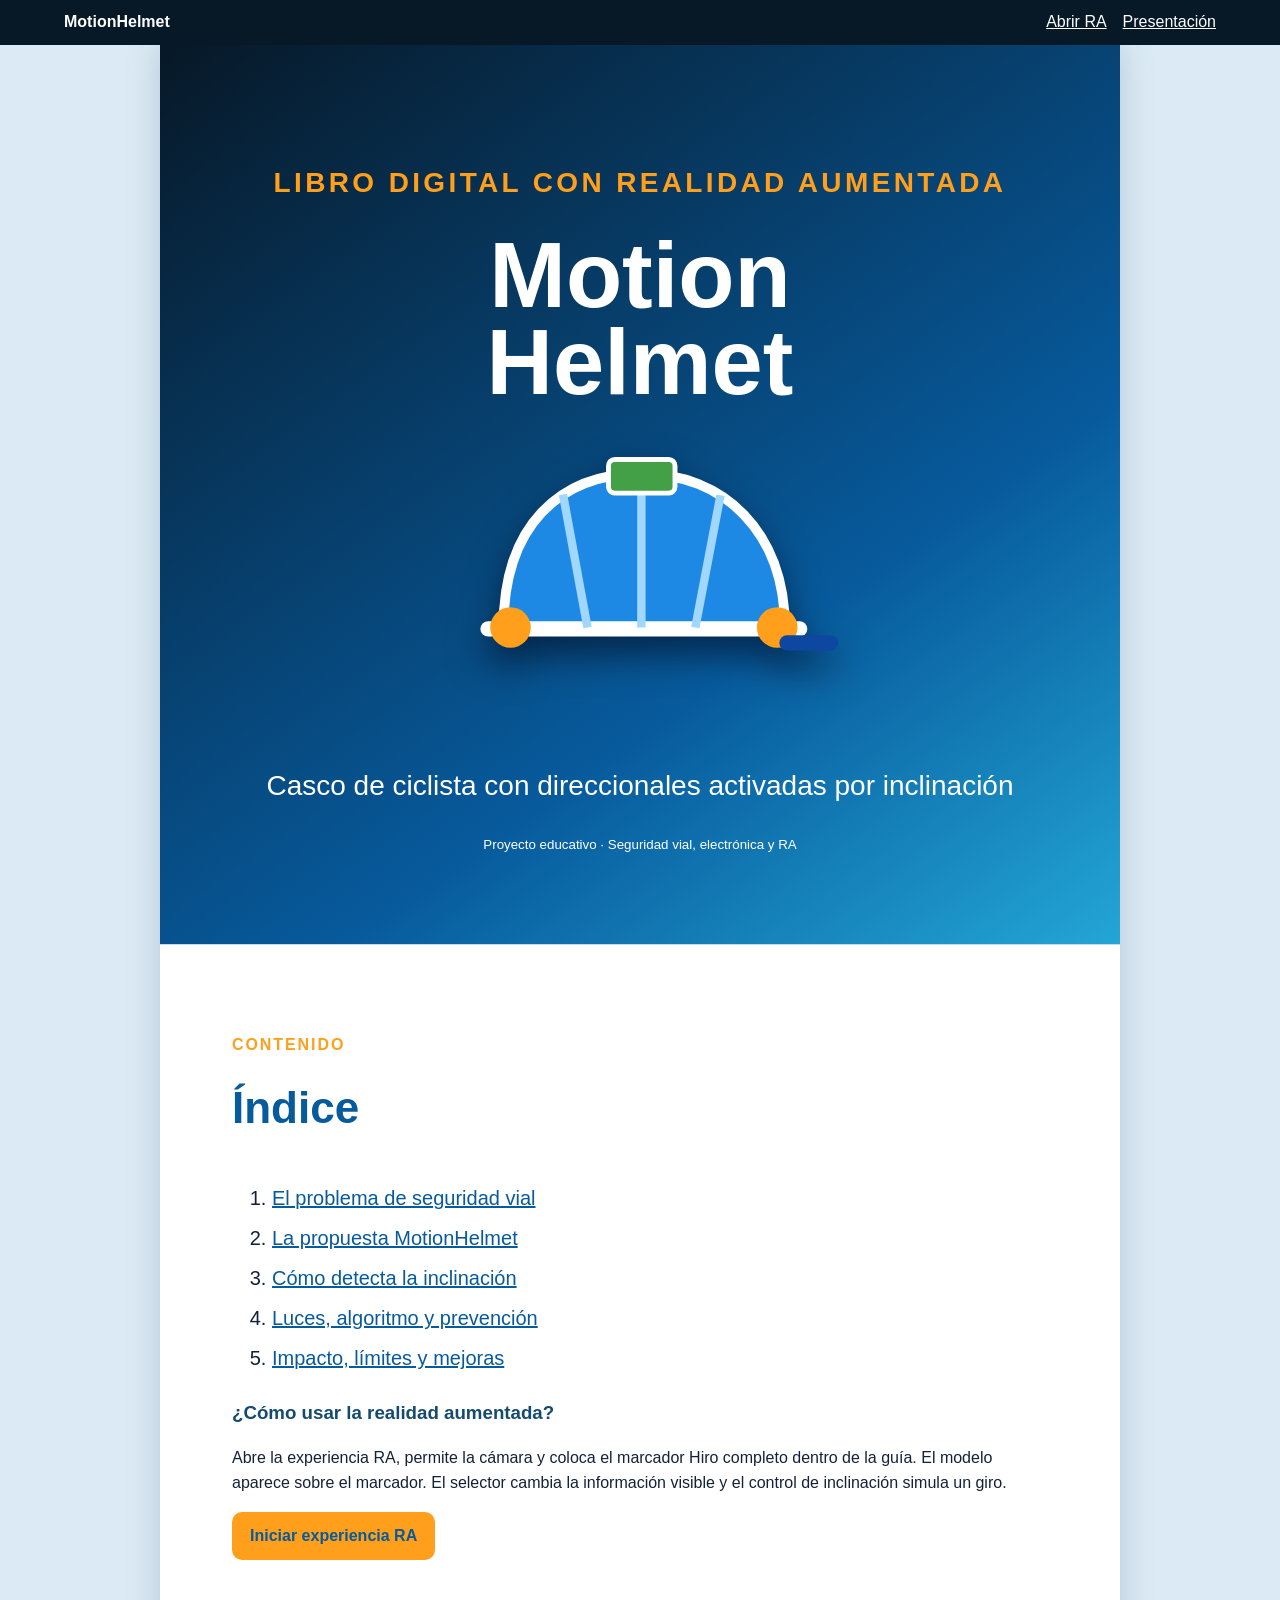
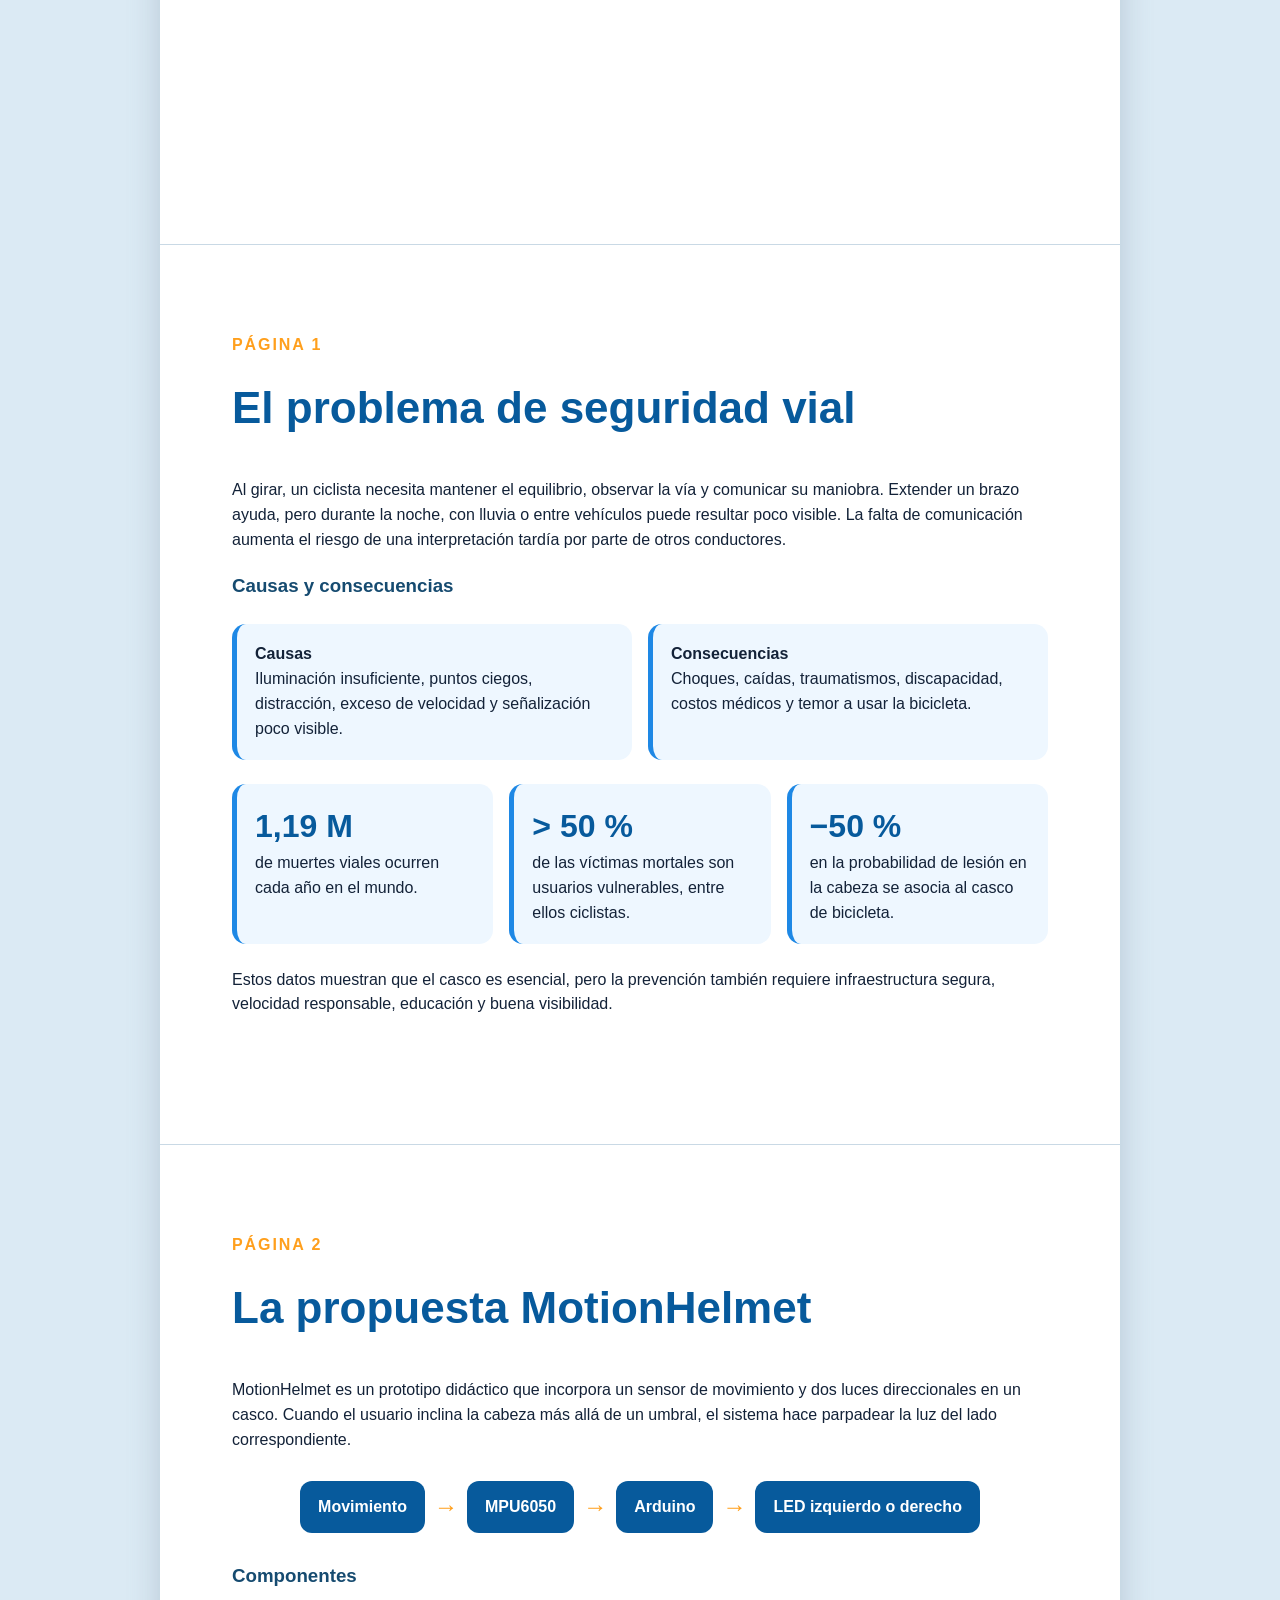
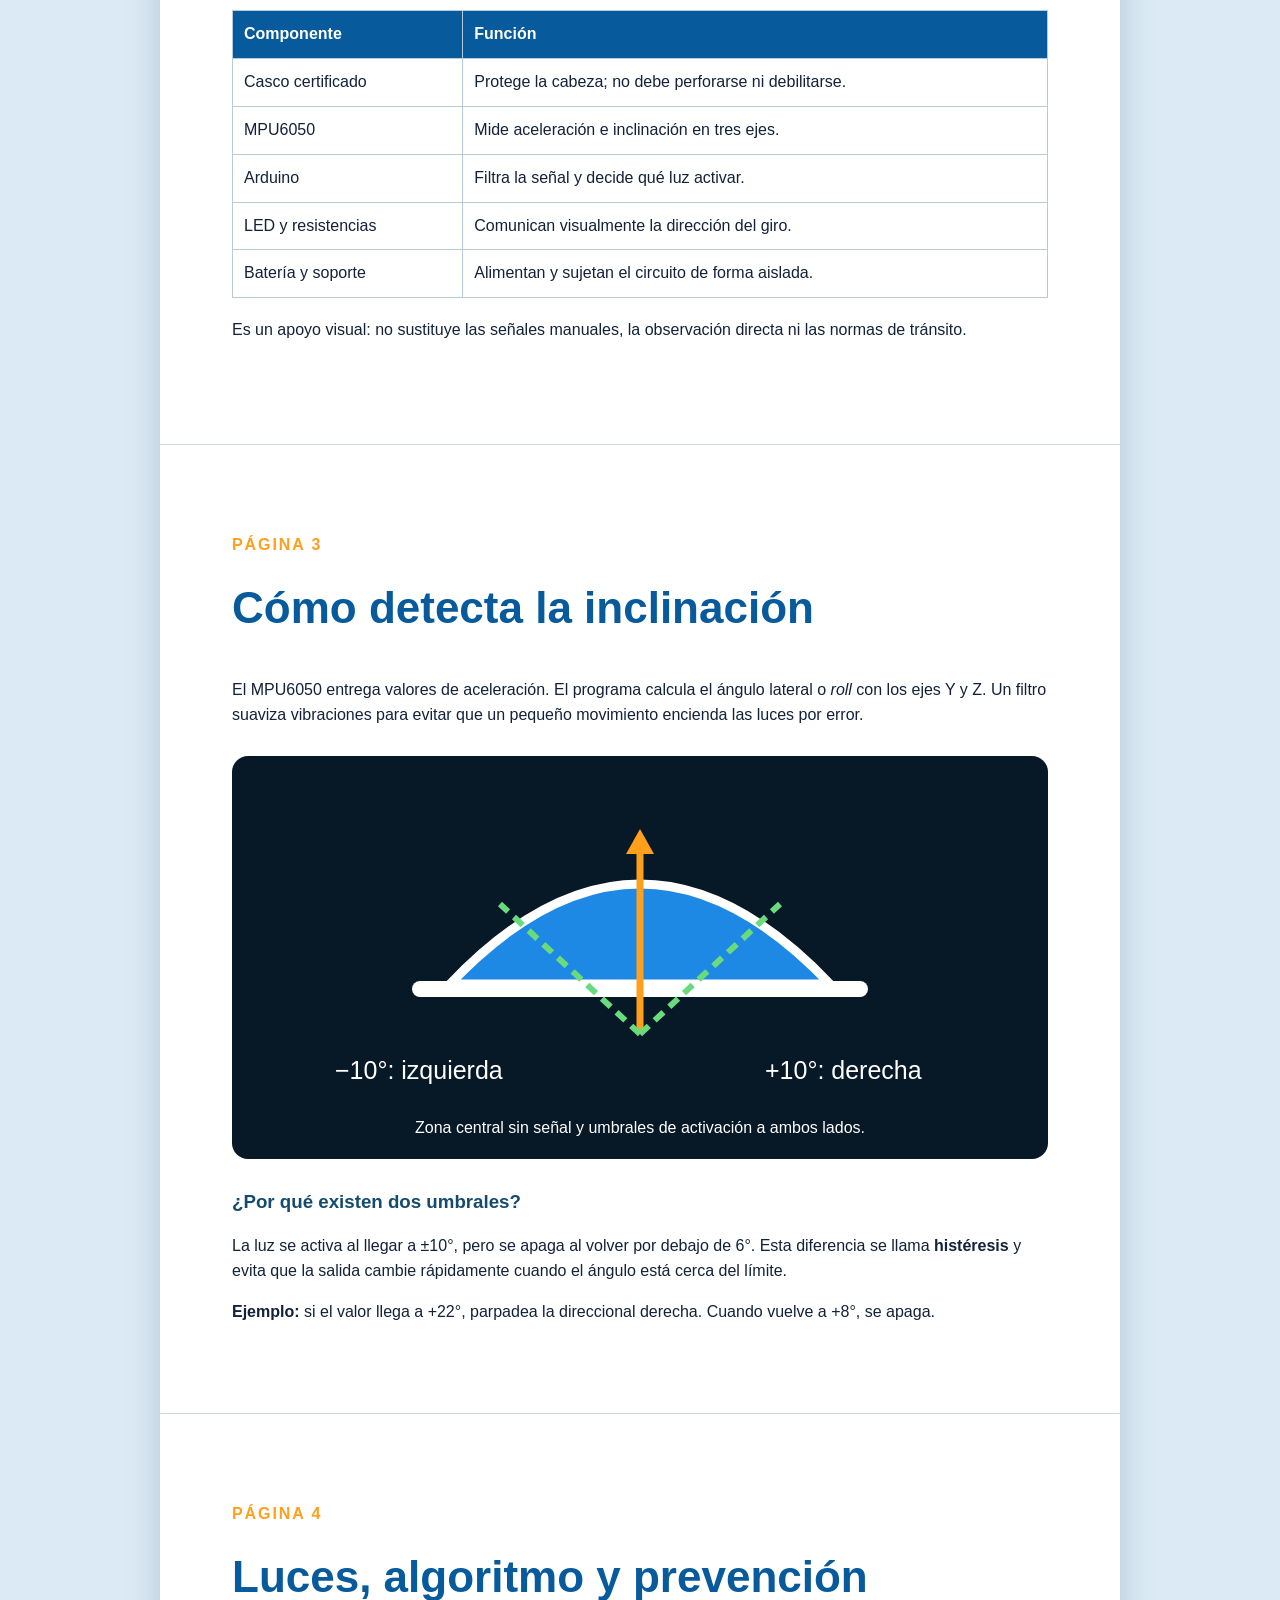
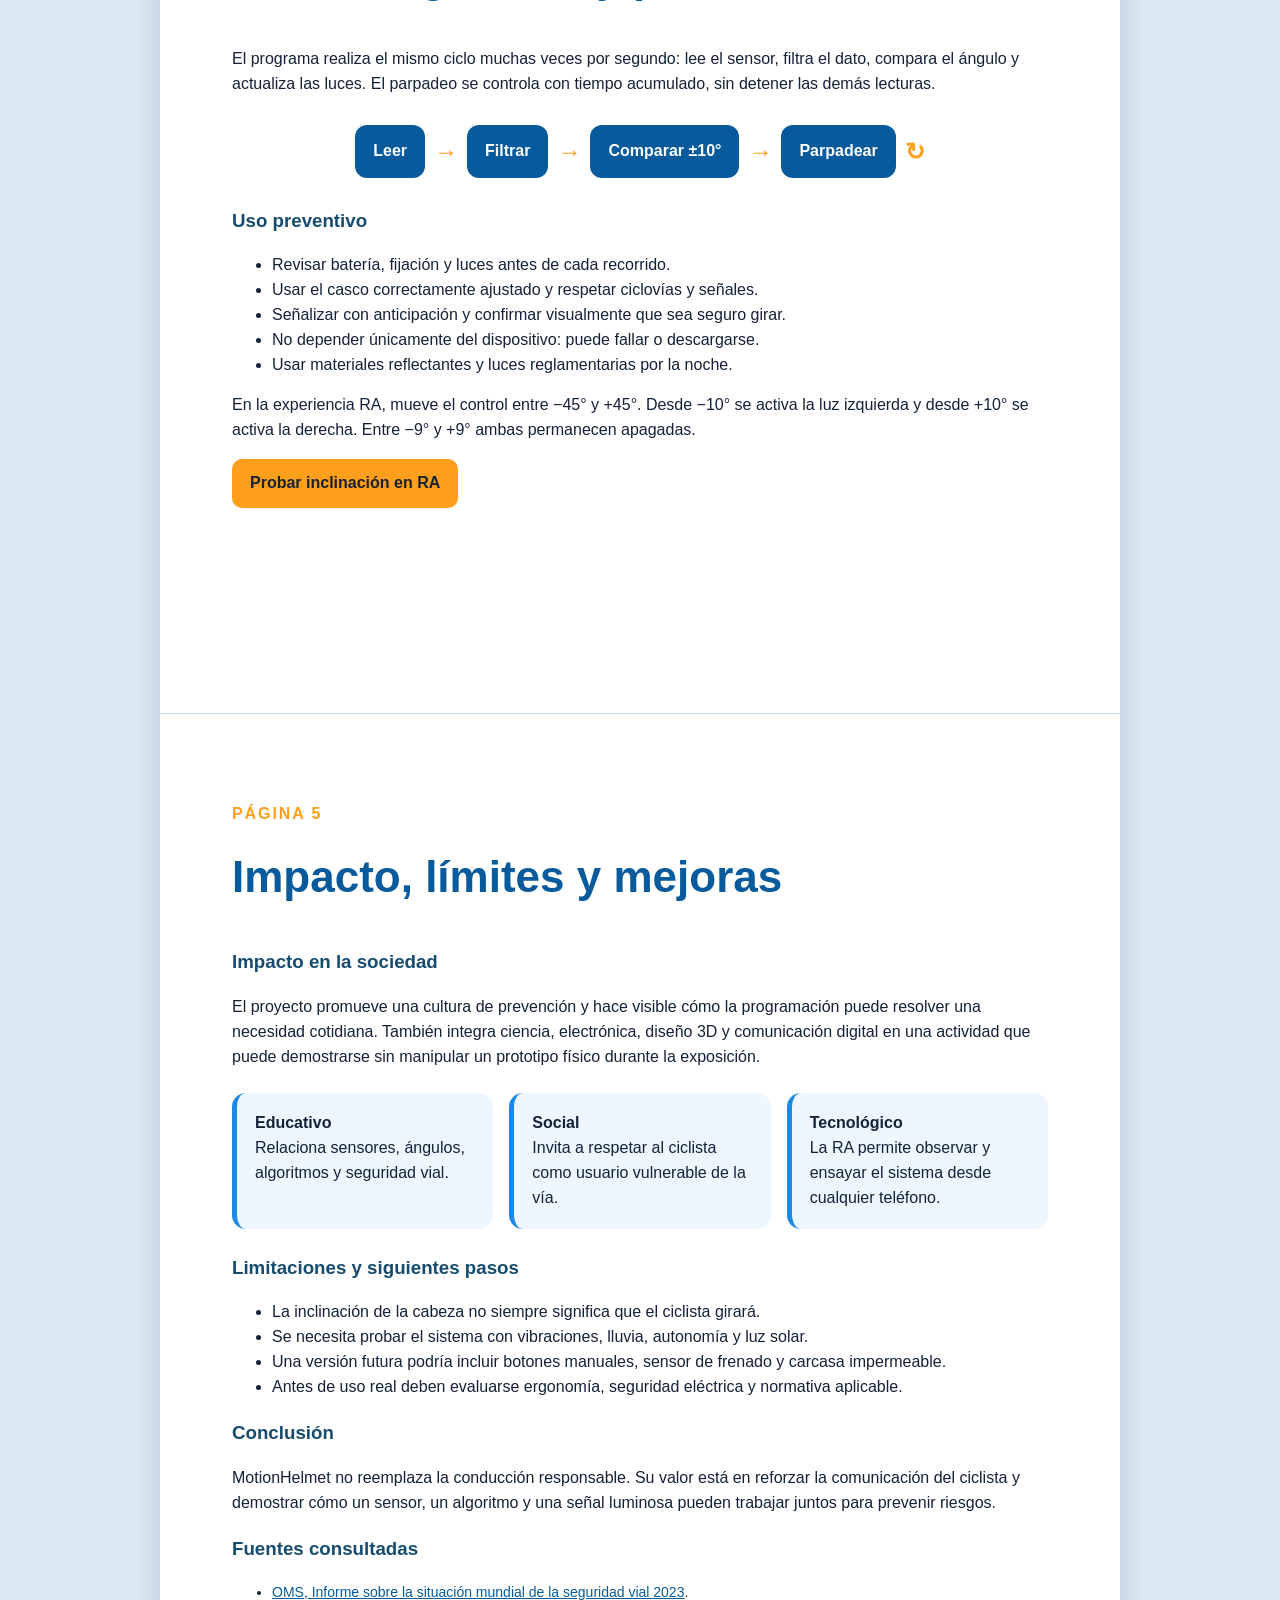
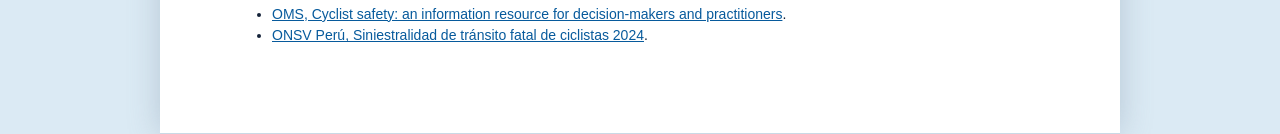
<file: public/libro.html>
<!doctype html>
<html lang="es">
<head>
  <meta charset="utf-8">
  <meta name="viewport" content="width=device-width, initial-scale=1">
  <title>MotionHelmet · Libro digital</title>
  <style>
    :root { --azul:#075a9c; --celeste:#1e88e5; --naranja:#ff9f1c; --tinta:#132238; --claro:#eef7ff; }
    * { box-sizing:border-box; }
    html { scroll-behavior:smooth; }
    body { margin:0; color:var(--tinta); background:#dbeaf4; font-family:Arial,sans-serif; line-height:1.55; }
    .barra { position:sticky; top:0; z-index:5; display:flex; gap:16px; align-items:center; padding:10px 5vw; background:#071827; color:white; }
    .barra a { color:white; }
    .barra a:first-child { margin-right:auto; font-weight:700; text-decoration:none; }
    main { width:min(960px,100%); margin:auto; background:white; box-shadow:0 0 30px #6c829855; }
    .portada, .pagina { min-height:100vh; padding:clamp(28px,7vw,72px); border-bottom:1px solid #c9d9e5; }
    .portada { display:grid; place-content:center; text-align:center; color:white; background:linear-gradient(145deg,#071827,#075a9c 65%,#23a6d5); }
    .portada h1 { margin:0; font-size:clamp(46px,10vw,92px); line-height:.95; }
    .portada p { font-size:clamp(18px,3vw,28px); }
    .casco { width:min(420px,80vw); margin:28px auto; filter:drop-shadow(0 18px 18px #0018); }
    h2 { color:var(--azul); font-size:clamp(28px,5vw,44px); margin-top:0; }
    h3 { color:#164b70; }
    .indice ol { font-size:20px; line-height:2; }
    .indice a { color:var(--azul); }
    .etiqueta { color:var(--naranja); font-weight:700; text-transform:uppercase; letter-spacing:.12em; }
    .datos, .tarjetas { display:grid; grid-template-columns:repeat(auto-fit,minmax(190px,1fr)); gap:16px; margin:24px 0; }
    .dato, .tarjeta { padding:18px; border-radius:14px; background:var(--claro); border-left:5px solid var(--celeste); }
    .dato strong { display:block; color:var(--azul); font-size:32px; }
    figure { margin:28px 0; padding:18px; border-radius:16px; background:#071827; color:white; text-align:center; }
    figure svg { display:block; width:min(100%,700px); height:auto; margin:auto; }
    figcaption { margin-top:12px; }
    .flujo { display:flex; flex-wrap:wrap; align-items:center; justify-content:center; gap:9px; margin:28px 0; }
    .flujo span { padding:14px 18px; border-radius:12px; background:var(--azul); color:white; font-weight:700; }
    .flujo b { color:var(--naranja); font-size:24px; }
    table { width:100%; border-collapse:collapse; margin:20px 0; }
    th,td { padding:11px; border:1px solid #b7cad8; text-align:left; }
    th { background:var(--azul); color:white; }
    .accion { display:inline-block; padding:12px 18px; border-radius:10px; background:var(--naranja); color:#18212c; font-weight:700; text-decoration:none; }
    .fuentes { font-size:14px; }
    .fuentes a { color:var(--azul); overflow-wrap:anywhere; }
    @media print { .barra{display:none}.portada,.pagina{page-break-after:always;min-height:0}.pagina:last-child{page-break-after:auto}body{background:white}main{box-shadow:none} }
  </style>
</head>
<body>
  <nav class="barra">
    <a href="#portada">MotionHelmet</a>
    <a href="index.html">Abrir RA</a>
    <a href="presentacion.html">Presentación</a>
  </nav>
  <main>
    <header class="portada" id="portada">
      <p class="etiqueta">Libro digital con realidad aumentada</p>
      <h1>Motion<br>Helmet</h1>
      <svg class="casco" viewBox="0 0 600 390" role="img" aria-label="Ilustración de casco inteligente">
        <path d="M105 275C105 130 185 55 302 55s205 83 205 220H105Z" fill="#1e88e5" stroke="#fff" stroke-width="14"/>
        <path d="M83 277h445" stroke="#fff" stroke-width="22" stroke-linecap="round"/>
        <path d="M302 55v220M190 85l35 190M415 86l-36 189" stroke="#9fd7ff" stroke-width="12"/>
        <rect x="255" y="35" width="95" height="48" rx="9" fill="#43a047" stroke="#fff" stroke-width="7"/>
        <circle cx="115" cy="275" r="29" fill="#ff9f1c"/><circle cx="496" cy="275" r="29" fill="#ff9f1c"/>
        <path d="M510 297h62" stroke="#0d47a1" stroke-width="22" stroke-linecap="round"/>
      </svg>
      <p>Casco de ciclista con direccionales activadas por inclinación</p>
      <small>Proyecto educativo · Seguridad vial, electrónica y RA</small>
    </header>

    <section class="pagina indice" id="indice">
      <p class="etiqueta">Contenido</p><h2>Índice</h2>
      <ol>
        <li><a href="#problema">El problema de seguridad vial</a></li>
        <li><a href="#propuesta">La propuesta MotionHelmet</a></li>
        <li><a href="#sensor">Cómo detecta la inclinación</a></li>
        <li><a href="#direccionales">Luces, algoritmo y prevención</a></li>
        <li><a href="#impacto">Impacto, límites y mejoras</a></li>
      </ol>
      <h3>¿Cómo usar la realidad aumentada?</h3>
      <p>Abre la experiencia RA, permite la cámara y coloca el marcador Hiro completo dentro de la guía. El modelo aparece sobre el marcador. El selector cambia la información visible y el control de inclinación simula un giro.</p>
      <a class="accion" href="index.html">Iniciar experiencia RA</a>
    </section>

    <article class="pagina" id="problema">
      <p class="etiqueta">Página 1</p><h2>El problema de seguridad vial</h2>
      <p>Al girar, un ciclista necesita mantener el equilibrio, observar la vía y comunicar su maniobra. Extender un brazo ayuda, pero durante la noche, con lluvia o entre vehículos puede resultar poco visible. La falta de comunicación aumenta el riesgo de una interpretación tardía por parte de otros conductores.</p>
      <h3>Causas y consecuencias</h3>
      <div class="tarjetas">
        <div class="tarjeta"><b>Causas</b><br>Iluminación insuficiente, puntos ciegos, distracción, exceso de velocidad y señalización poco visible.</div>
        <div class="tarjeta"><b>Consecuencias</b><br>Choques, caídas, traumatismos, discapacidad, costos médicos y temor a usar la bicicleta.</div>
      </div>
      <div class="datos">
        <div class="dato"><strong>1,19 M</strong>de muertes viales ocurren cada año en el mundo.</div>
        <div class="dato"><strong>&gt; 50 %</strong>de las víctimas mortales son usuarios vulnerables, entre ellos ciclistas.</div>
        <div class="dato"><strong>−50 %</strong>en la probabilidad de lesión en la cabeza se asocia al casco de bicicleta.</div>
      </div>
      <p>Estos datos muestran que el casco es esencial, pero la prevención también requiere infraestructura segura, velocidad responsable, educación y buena visibilidad.</p>
    </article>

    <article class="pagina" id="propuesta">
      <p class="etiqueta">Página 2</p><h2>La propuesta MotionHelmet</h2>
      <p>MotionHelmet es un prototipo didáctico que incorpora un sensor de movimiento y dos luces direccionales en un casco. Cuando el usuario inclina la cabeza más allá de un umbral, el sistema hace parpadear la luz del lado correspondiente.</p>
      <div class="flujo" aria-label="Flujo del sistema">
        <span>Movimiento</span><b>→</b><span>MPU6050</span><b>→</b><span>Arduino</span><b>→</b><span>LED izquierdo o derecho</span>
      </div>
      <h3>Componentes</h3>
      <table>
        <thead><tr><th>Componente</th><th>Función</th></tr></thead>
        <tbody>
          <tr><td>Casco certificado</td><td>Protege la cabeza; no debe perforarse ni debilitarse.</td></tr>
          <tr><td>MPU6050</td><td>Mide aceleración e inclinación en tres ejes.</td></tr>
          <tr><td>Arduino</td><td>Filtra la señal y decide qué luz activar.</td></tr>
          <tr><td>LED y resistencias</td><td>Comunican visualmente la dirección del giro.</td></tr>
          <tr><td>Batería y soporte</td><td>Alimentan y sujetan el circuito de forma aislada.</td></tr>
        </tbody>
      </table>
      <p>Es un apoyo visual: no sustituye las señales manuales, la observación directa ni las normas de tránsito.</p>
    </article>

    <article class="pagina" id="sensor">
      <p class="etiqueta">Página 3</p><h2>Cómo detecta la inclinación</h2>
      <p>El MPU6050 entrega valores de aceleración. El programa calcula el ángulo lateral o <i>roll</i> con los ejes Y y Z. Un filtro suaviza vibraciones para evitar que un pequeño movimiento encienda las luces por error.</p>
      <figure>
        <svg viewBox="0 0 700 330" role="img" aria-label="Ejes de inclinación y umbrales">
          <path d="M160 210Q350 10 540 210Z" fill="#1e88e5" stroke="white" stroke-width="9"/>
          <path d="M130 215h440" stroke="white" stroke-width="16" stroke-linecap="round"/>
          <path d="M350 260V65" stroke="#ff9f1c" stroke-width="7"/><path d="m350 55-14 25h28Z" fill="#ff9f1c"/>
          <path d="M350 260 210 130M350 260l140-130" stroke="#69db7c" stroke-width="6" stroke-dasharray="12 8"/>
          <text x="45" y="305" fill="white" font-size="25">−10°: izquierda</text>
          <text x="475" y="305" fill="white" font-size="25">+10°: derecha</text>
        </svg>
        <figcaption>Zona central sin señal y umbrales de activación a ambos lados.</figcaption>
      </figure>
      <h3>¿Por qué existen dos umbrales?</h3>
      <p>La luz se activa al llegar a ±10°, pero se apaga al volver por debajo de 6°. Esta diferencia se llama <b>histéresis</b> y evita que la salida cambie rápidamente cuando el ángulo está cerca del límite.</p>
      <p><b>Ejemplo:</b> si el valor llega a +22°, parpadea la direccional derecha. Cuando vuelve a +8°, se apaga.</p>
    </article>

    <article class="pagina" id="direccionales">
      <p class="etiqueta">Página 4</p><h2>Luces, algoritmo y prevención</h2>
      <p>El programa realiza el mismo ciclo muchas veces por segundo: lee el sensor, filtra el dato, compara el ángulo y actualiza las luces. El parpadeo se controla con tiempo acumulado, sin detener las demás lecturas.</p>
      <div class="flujo">
        <span>Leer</span><b>→</b><span>Filtrar</span><b>→</b><span>Comparar ±10°</span><b>→</b><span>Parpadear</span><b>↻</b>
      </div>
      <h3>Uso preventivo</h3>
      <ul>
        <li>Revisar batería, fijación y luces antes de cada recorrido.</li>
        <li>Usar el casco correctamente ajustado y respetar ciclovías y señales.</li>
        <li>Señalizar con anticipación y confirmar visualmente que sea seguro girar.</li>
        <li>No depender únicamente del dispositivo: puede fallar o descargarse.</li>
        <li>Usar materiales reflectantes y luces reglamentarias por la noche.</li>
      </ul>
      <p>En la experiencia RA, mueve el control entre −45° y +45°. Desde −10° se activa la luz izquierda y desde +10° se activa la derecha. Entre −9° y +9° ambas permanecen apagadas.</p>
      <a class="accion" href="index.html">Probar inclinación en RA</a>
    </article>

    <article class="pagina" id="impacto">
      <p class="etiqueta">Página 5</p><h2>Impacto, límites y mejoras</h2>
      <h3>Impacto en la sociedad</h3>
      <p>El proyecto promueve una cultura de prevención y hace visible cómo la programación puede resolver una necesidad cotidiana. También integra ciencia, electrónica, diseño 3D y comunicación digital en una actividad que puede demostrarse sin manipular un prototipo físico durante la exposición.</p>
      <div class="tarjetas">
        <div class="tarjeta"><b>Educativo</b><br>Relaciona sensores, ángulos, algoritmos y seguridad vial.</div>
        <div class="tarjeta"><b>Social</b><br>Invita a respetar al ciclista como usuario vulnerable de la vía.</div>
        <div class="tarjeta"><b>Tecnológico</b><br>La RA permite observar y ensayar el sistema desde cualquier teléfono.</div>
      </div>
      <h3>Limitaciones y siguientes pasos</h3>
      <ul>
        <li>La inclinación de la cabeza no siempre significa que el ciclista girará.</li>
        <li>Se necesita probar el sistema con vibraciones, lluvia, autonomía y luz solar.</li>
        <li>Una versión futura podría incluir botones manuales, sensor de frenado y carcasa impermeable.</li>
        <li>Antes de uso real deben evaluarse ergonomía, seguridad eléctrica y normativa aplicable.</li>
      </ul>
      <h3>Conclusión</h3>
      <p>MotionHelmet no reemplaza la conducción responsable. Su valor está en reforzar la comunicación del ciclista y demostrar cómo un sensor, un algoritmo y una señal luminosa pueden trabajar juntos para prevenir riesgos.</p>
      <h3>Fuentes consultadas</h3>
      <ul class="fuentes">
        <li><a href="https://www.who.int/publications/b/68866">OMS, Informe sobre la situación mundial de la seguridad vial 2023</a>.</li>
        <li><a href="https://iris.who.int/bitstream/handle/10665/336393/9789240013698-eng.pdf">OMS, Cyclist safety: an information resource for decision-makers and practitioners</a>.</li>
        <li><a href="https://www.onsv.gob.pe/post/informe-de-siniestralidad-de-transito-fatal-de-ciclistas-2024/">ONSV Perú, Siniestralidad de tránsito fatal de ciclistas 2024</a>.</li>
      </ul>
    </article>
  </main>
</body>
</html>
</file>
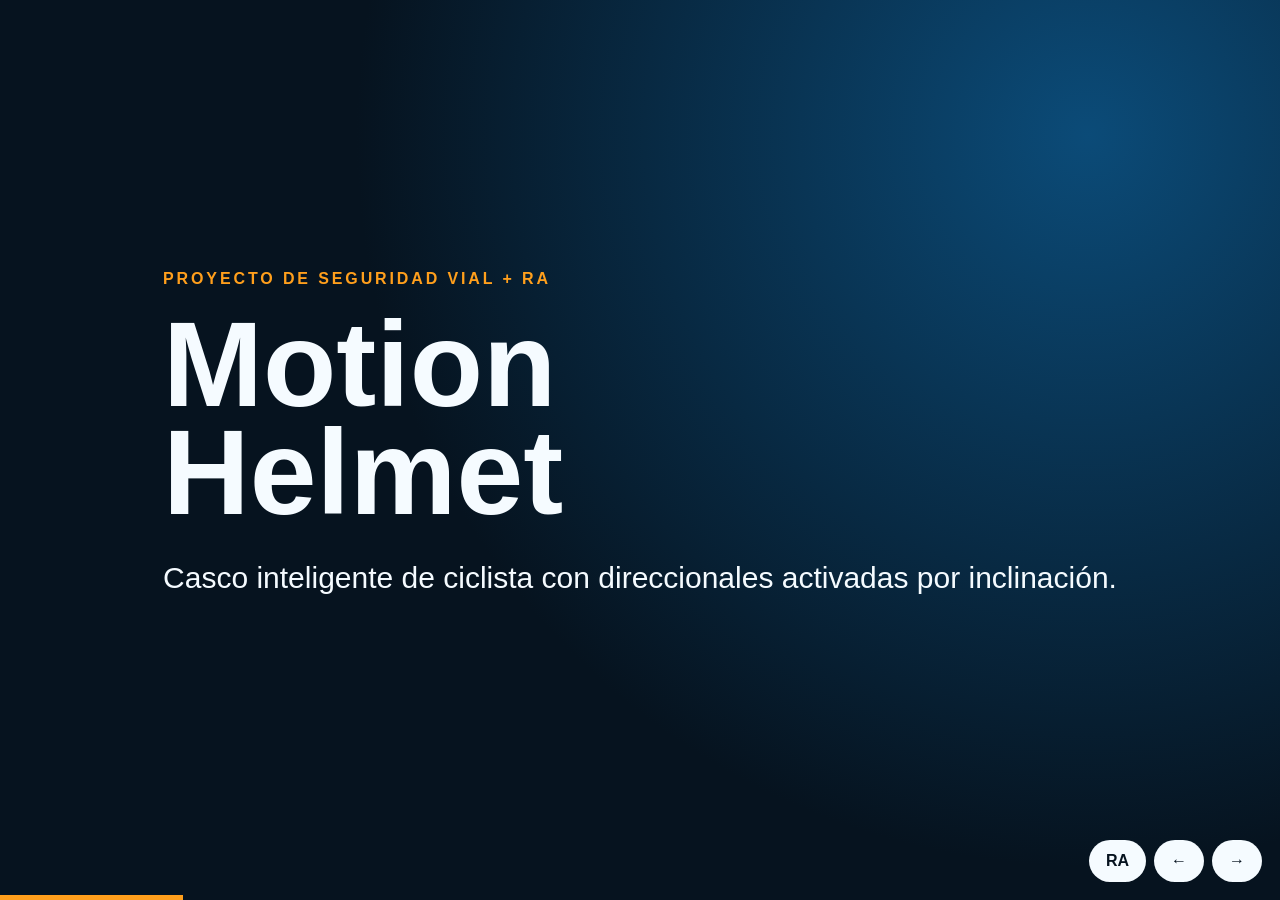
<file: public/presentacion.html>
<!doctype html>
<html lang="es">
<head>
  <meta charset="utf-8">
  <meta name="viewport" content="width=device-width, initial-scale=1">
  <title>MotionHelmet · Presentación</title>
  <style>
    :root{--azul:#1e88e5;--oscuro:#06131f;--naranja:#ff9f1c;--blanco:#f5fbff}
    *{box-sizing:border-box}html,body{height:100%;margin:0;overflow:hidden;font-family:Arial,sans-serif;background:var(--oscuro);color:var(--blanco)}
    .diapositiva{display:none;width:100%;height:100%;padding:clamp(28px,7vw,90px);place-content:center;background:radial-gradient(circle at 85% 15%,#0b4b78,var(--oscuro) 55%)}
    .diapositiva.activa{display:grid}.contenido{width:min(1050px,100%);margin:auto}.numero{color:var(--naranja);font-weight:700;letter-spacing:.18em;text-transform:uppercase}
    h1{font-size:clamp(55px,11vw,120px);line-height:.9;margin:.18em 0}h2{font-size:clamp(34px,7vw,70px);margin:.2em 0 .5em;color:#8ed5ff}p,li{font-size:clamp(18px,2.4vw,30px);line-height:1.45}
    .grid{display:grid;grid-template-columns:repeat(auto-fit,minmax(230px,1fr));gap:18px}.tarjeta{padding:20px;border:1px solid #ffffff44;border-radius:16px;background:#ffffff12}.tarjeta b{color:var(--naranja)}
    .flujo{display:flex;flex-wrap:wrap;align-items:center;gap:12px}.flujo span{padding:16px 20px;border-radius:12px;background:var(--azul);font-weight:bold;font-size:clamp(16px,2vw,24px)}.flujo b{font-size:35px;color:var(--naranja)}
    .acciones{position:fixed;z-index:4;right:18px;bottom:18px;display:flex;gap:8px}.acciones button,.acciones a{border:0;border-radius:50px;padding:12px 17px;background:#f5fbff;color:#06131f;font-weight:bold;text-decoration:none;font-size:16px}.progreso{position:fixed;left:0;bottom:0;height:5px;background:var(--naranja);transition:width .25s}
    .qr{display:inline-block;padding:14px;border-radius:14px;background:white;color:#06131f}.nota{color:#aed3e8;font-size:16px}
  </style>
</head>
<body>
  <section class="diapositiva activa"><div class="contenido">
    <div class="numero">Proyecto de seguridad vial + RA</div><h1>Motion<br>Helmet</h1>
    <p>Casco inteligente de ciclista con direccionales activadas por inclinación.</p>
  </div></section>

  <section class="diapositiva"><div class="contenido">
    <div class="numero">01 · El problema</div><h2>Ser visto también es seguridad</h2>
    <div class="grid">
      <div class="tarjeta"><b>1,19 millones</b><br>de muertes viales anuales en el mundo, según la OMS.</div>
      <div class="tarjeta"><b>Usuarios vulnerables</b><br>Más de la mitad de las víctimas son peatones, ciclistas y motociclistas.</div>
      <div class="tarjeta"><b>Reto</b><br>Comunicar un giro puede ser difícil en oscuridad, lluvia o tránsito intenso.</div>
    </div>
  </div></section>

  <section class="diapositiva"><div class="contenido">
    <div class="numero">02 · La solución</div><h2>Del movimiento a una señal visible</h2>
    <div class="flujo"><span>Inclinación</span><b>→</b><span>MPU6050</span><b>→</b><span>Arduino</span><b>→</b><span>LED</span></div>
    <ul><li>Umbral de activación: ±10°.</li><li>Histéresis: se apaga al volver por debajo de 6°.</li><li>Parpadeo sin bloquear la lectura del sensor.</li></ul>
  </div></section>

  <section class="diapositiva"><div class="contenido">
    <div class="numero">03 · Demostración</div><h2>Experiencia con realidad aumentada</h2>
    <div class="grid">
      <div class="tarjeta"><b>1.</b> Abrir la web y permitir la cámara.</div><div class="tarjeta"><b>2.</b> Enfocar todo el marcador Hiro.</div><div class="tarjeta"><b>3.</b> Mover el control de inclinación.</div>
    </div>
    <p><a class="qr" href="index.html">Abrir demostración RA</a></p>
    <p class="nota">El cuadro cambia a verde cuando el marcador ha sido reconocido.</p>
  </div></section>

  <section class="diapositiva"><div class="contenido">
    <div class="numero">04 · Proceso de creación</div><h2>Cómo se construyó</h2>
    <ol><li>Definición del problema y búsqueda de fuentes.</li><li>Diseño del casco y sus componentes en A-Frame.</li><li>Programación de inclinación, umbrales y luces.</li><li>Integración de AR.js con el marcador Hiro.</li><li>Optimización de cámara y pruebas en un teléfono real.</li></ol>
  </div></section>

  <section class="diapositiva"><div class="contenido">
    <div class="numero">05 · Dificultades y aprendizajes</div><h2>Probar en el dispositivo fue esencial</h2>
    <div class="grid">
      <div class="tarjeta"><b>Dificultad</b><br>La cámara se veía ampliada y lenta.<br><b>Aprendizaje</b><br>Conservar la proporción 4:3 y reducir el procesamiento.</div>
      <div class="tarjeta"><b>Dificultad</b><br>El marcador no era reconocido.<br><b>Aprendizaje</b><br>Mostrar completo el borde negro, con luz uniforme y margen blanco.</div>
      <div class="tarjeta"><b>Dificultad</b><br>Distintas cámaras traseras.<br><b>Aprendizaje</b><br>Permitir elegir el lente y aplicar enfoque continuo.</div>
    </div>
  </div></section>

  <section class="diapositiva"><div class="contenido">
    <div class="numero">06 · Conclusión</div><h2>Tecnología para educar y prevenir</h2>
    <p>MotionHelmet integra seguridad vial, sensores, programación y realidad aumentada. Es un prototipo educativo: complementa, pero no sustituye, las señales manuales, la atención ni la infraestructura segura.</p>
    <p><a class="qr" href="libro.html">Consultar el libro completo</a></p>
  </div></section>

  <div class="acciones"><a href="index.html">RA</a><button id="anterior" aria-label="Anterior">←</button><button id="siguiente" aria-label="Siguiente">→</button></div>
  <div class="progreso" id="progreso"></div>
  <script>
    const slides=[...document.querySelectorAll('.diapositiva')];let actual=0;
    const progreso=document.querySelector('#progreso');
    const anterior=document.querySelector('#anterior');
    const siguiente=document.querySelector('#siguiente');
    function mostrar(n){actual=(n+slides.length)%slides.length;slides.forEach((s,i)=>s.classList.toggle('activa',i===actual));progreso.style.width=`${(actual+1)*100/slides.length}%`}
    anterior.onclick=()=>mostrar(actual-1);siguiente.onclick=()=>mostrar(actual+1);
    addEventListener('keydown',e=>{if(['ArrowRight',' ','PageDown'].includes(e.key))mostrar(actual+1);if(['ArrowLeft','PageUp'].includes(e.key))mostrar(actual-1)});mostrar(0);
  </script>
</body>
</html>
</file>
